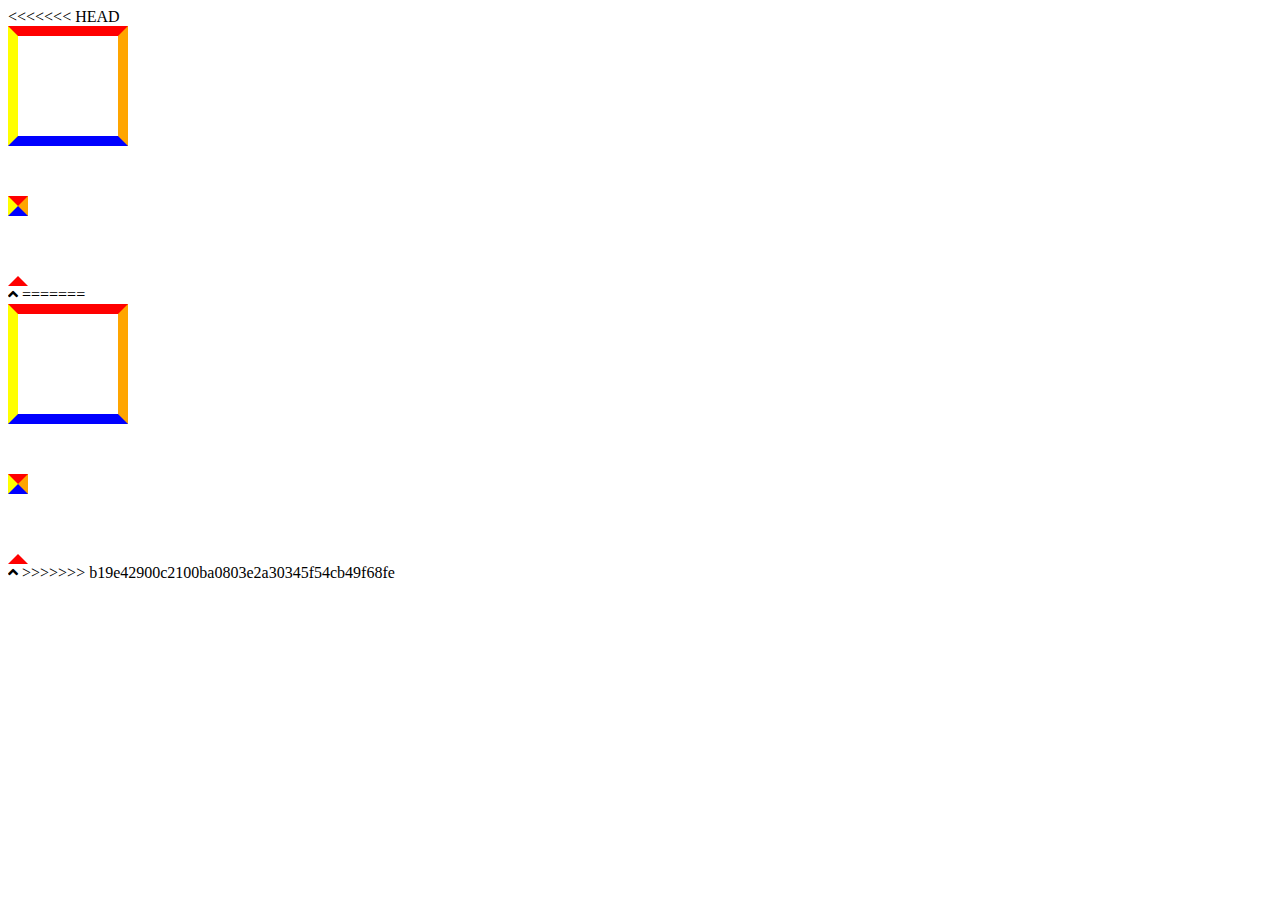
<file: 小三角.html>
<<<<<<< HEAD
<!DOCTYPE html>
<html>
<head>
	<title>小三角的练习</title>
	<meta charset="utf-8">
	<link rel="stylesheet" type="text/css" href="css/all.css">
	<style type="text/css">
		.box1 {
			width: 100px;
			height: 100px;
			border: 10px red solid;
			/*此时可以看到边框的颜色相接的部分是一个斜的*/
			border-color: red orange blue yellow;
			margin-bottom: 50px;
		}
		.box2 {
			/*可以发现这个盒子就包含了三个四个小三角*/
			width: 0px;
			height: 0px;
			border: 10px red solid;
			/*此时可以看到边框的颜色相接的部分是一个斜的*/
			border-color: red orange blue yellow;
			margin-bottom: 50px;
		}
		.box3 {
			/*可以发现这个盒子就包含了三个四个小三角*/
			width: 0px;
			height: 0px;
			border: 10px transparent solid;
			/*此时可以看到边框的颜色相接的部分是一个斜的*/
			border-bottom-color: red;
		}
	</style>
</head>
<body>
	<div class="box1"></div>
	<div class="box2"></div>
	<div class="box3"></div>
	<i class="fas fa-angle-up"></i>
</body>
=======
<!DOCTYPE html>
<html>
<head>
	<title>小三角的练习</title>
	<meta charset="utf-8">
	<link rel="stylesheet" type="text/css" href="css/all.css">
	<style type="text/css">
		.box1 {
			width: 100px;
			height: 100px;
			border: 10px red solid;
			/*此时可以看到边框的颜色相接的部分是一个斜的*/
			border-color: red orange blue yellow;
			margin-bottom: 50px;
		}
		.box2 {
			/*可以发现这个盒子就包含了三个四个小三角*/
			width: 0px;
			height: 0px;
			border: 10px red solid;
			/*此时可以看到边框的颜色相接的部分是一个斜的*/
			border-color: red orange blue yellow;
			margin-bottom: 50px;
		}
		.box3 {
			/*可以发现这个盒子就包含了三个四个小三角*/
			width: 0px;
			height: 0px;
			border: 10px transparent solid;
			/*此时可以看到边框的颜色相接的部分是一个斜的*/
			border-bottom-color: red;
		}
	</style>
</head>
<body>
	<div class="box1"></div>
	<div class="box2"></div>
	<div class="box3"></div>
	<i class="fas fa-angle-up"></i>
</body>
>>>>>>> b19e42900c2100ba0803e2a30345f54cb49f68fe
</html>
</file>
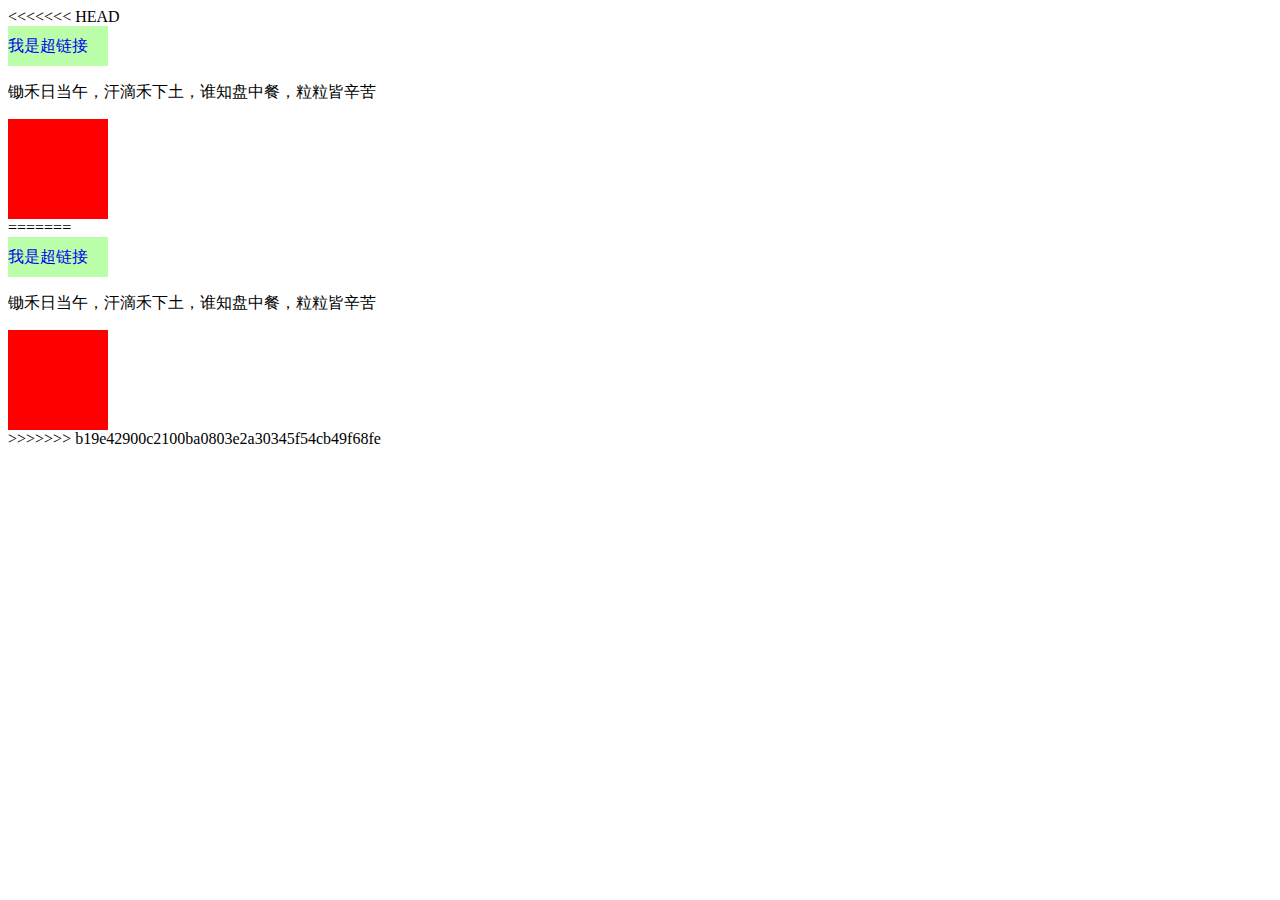
<file: 过渡效果.html>
<<<<<<< HEAD
<!DOCTYPE html>
<html>
<head>
	<title>过渡效果</title>
	<meta charset="utf-8">
	<style type="text/css">
		/*设置外部容器的属性*/
		.box1 {
			width: 100px;
			height: 40px;
			background-color: #bfa;
			line-height: 40px;
		}
		a {
			text-decoration: none;
		}
		/* 设置下拉框 */
		.box2 {
			width: 100px;
			/* 设置其高度为0，并且溢出内容自动隐藏，这样在打开界面时我们是看不到这个下拉框的 */
			height: 0;
			overflow: hidden;
			/* 为高度设置过渡效果 */
			transition: height 0.3s;
			/* 为其添加定位，令其脱离文档流，不影响其它元素的分布*/
			position: absolute;
		}
		.box2 img{
			/* 设置图片的高度和宽度*/
			height: 90px;
			width: 90px;
		}
		/* 当鼠标位于box1上时，以过渡效果出现下拉框 */
		.box1:hover .box2{
			/* 设置下拉框的最终高度 */
			height: 100px;
		}
		.box3 {
			height: 100px;
			width: 100px;
			background-color: red;
		}
	</style>
</head>
<body>
	<div class="box1">
		<a href="javascript:;">
			我是超链接
			<div class="box2">
				<img src="img/qrcode.png">
			</div>
		</a>
	</div>
	<p>锄禾日当午，汗滴禾下土，谁知盘中餐，粒粒皆辛苦</p>
	<div class="box3"></div>
</body>
=======
<!DOCTYPE html>
<html>
<head>
	<title>过渡效果</title>
	<meta charset="utf-8">
	<style type="text/css">
		/*设置外部容器的属性*/
		.box1 {
			width: 100px;
			height: 40px;
			background-color: #bfa;
			line-height: 40px;
		}
		a {
			text-decoration: none;
		}
		/* 设置下拉框 */
		.box2 {
			width: 100px;
			/* 设置其高度为0，并且溢出内容自动隐藏，这样在打开界面时我们是看不到这个下拉框的 */
			height: 0;
			overflow: hidden;
			/* 为高度设置过渡效果 */
			transition: height 0.3s;
			/* 为其添加定位，令其脱离文档流，不影响其它元素的分布*/
			position: absolute;
		}
		.box2 img{
			/* 设置图片的高度和宽度*/
			height: 90px;
			width: 90px;
		}
		/* 当鼠标位于box1上时，以过渡效果出现下拉框 */
		.box1:hover .box2{
			/* 设置下拉框的最终高度 */
			height: 100px;
		}
		.box3 {
			height: 100px;
			width: 100px;
			background-color: red;
		}
	</style>
</head>
<body>
	<div class="box1">
		<a href="javascript:;">
			我是超链接
			<div class="box2">
				<img src="img/qrcode.png">
			</div>
		</a>
	</div>
	<p>锄禾日当午，汗滴禾下土，谁知盘中餐，粒粒皆辛苦</p>
	<div class="box3"></div>
</body>
>>>>>>> b19e42900c2100ba0803e2a30345f54cb49f68fe
</html>
</file>
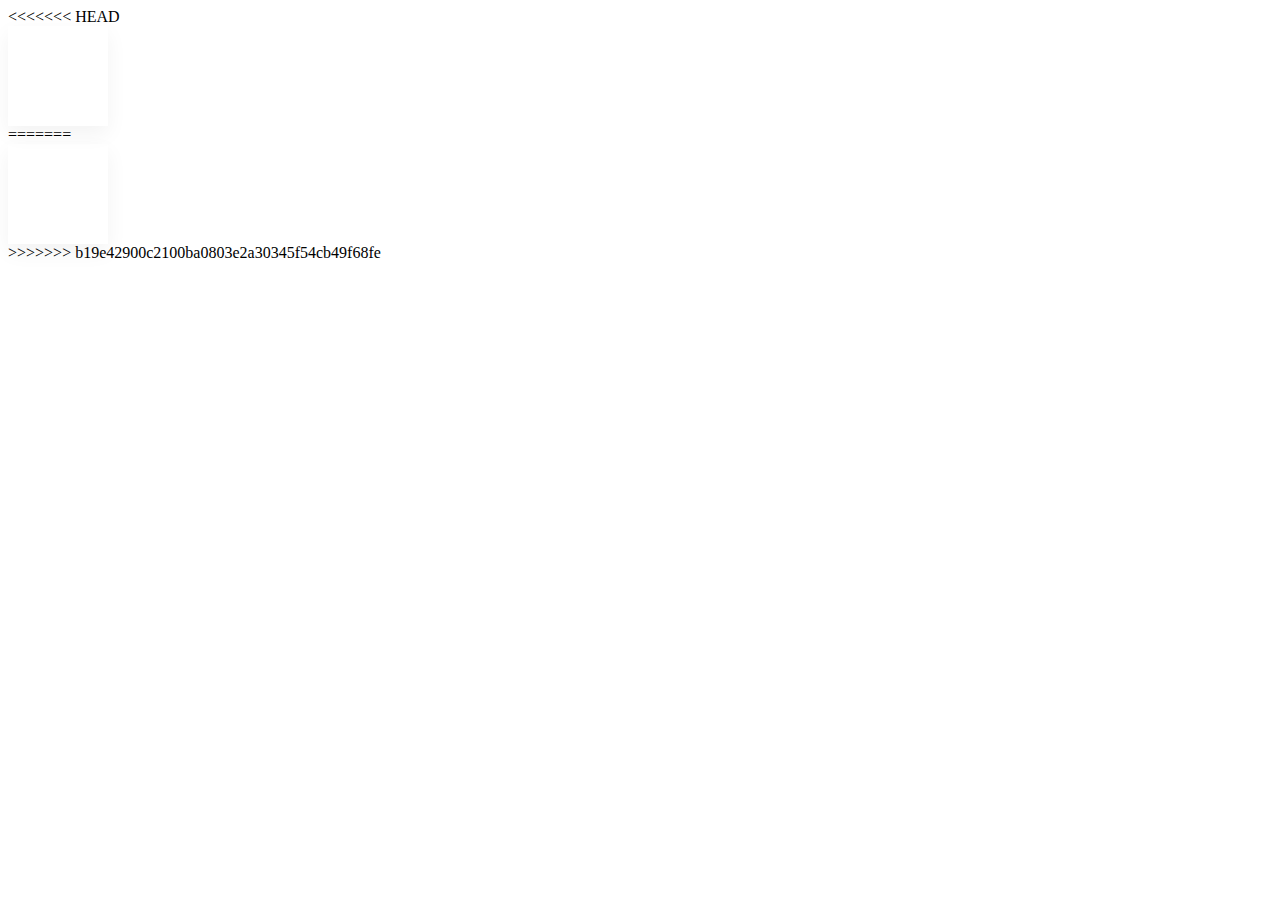
<file: 阴影.html>
<<<<<<< HEAD
<!DOCTYPE html>
<html>
<head>
	<title></title>
	<style type="text/css">
		div {
			width: 100px;
			height: 100px;
			box-shadow: 0 8px 20px rgba(0,0,0,0.05);
		}
	</style>
</head>
<body>
	<div></div>
</body>
=======
<!DOCTYPE html>
<html>
<head>
	<title></title>
	<style type="text/css">
		div {
			width: 100px;
			height: 100px;
			box-shadow: 0 8px 20px rgba(0,0,0,0.05);
		}
	</style>
</head>
<body>
	<div></div>
</body>
>>>>>>> b19e42900c2100ba0803e2a30345f54cb49f68fe
</html>
</file>
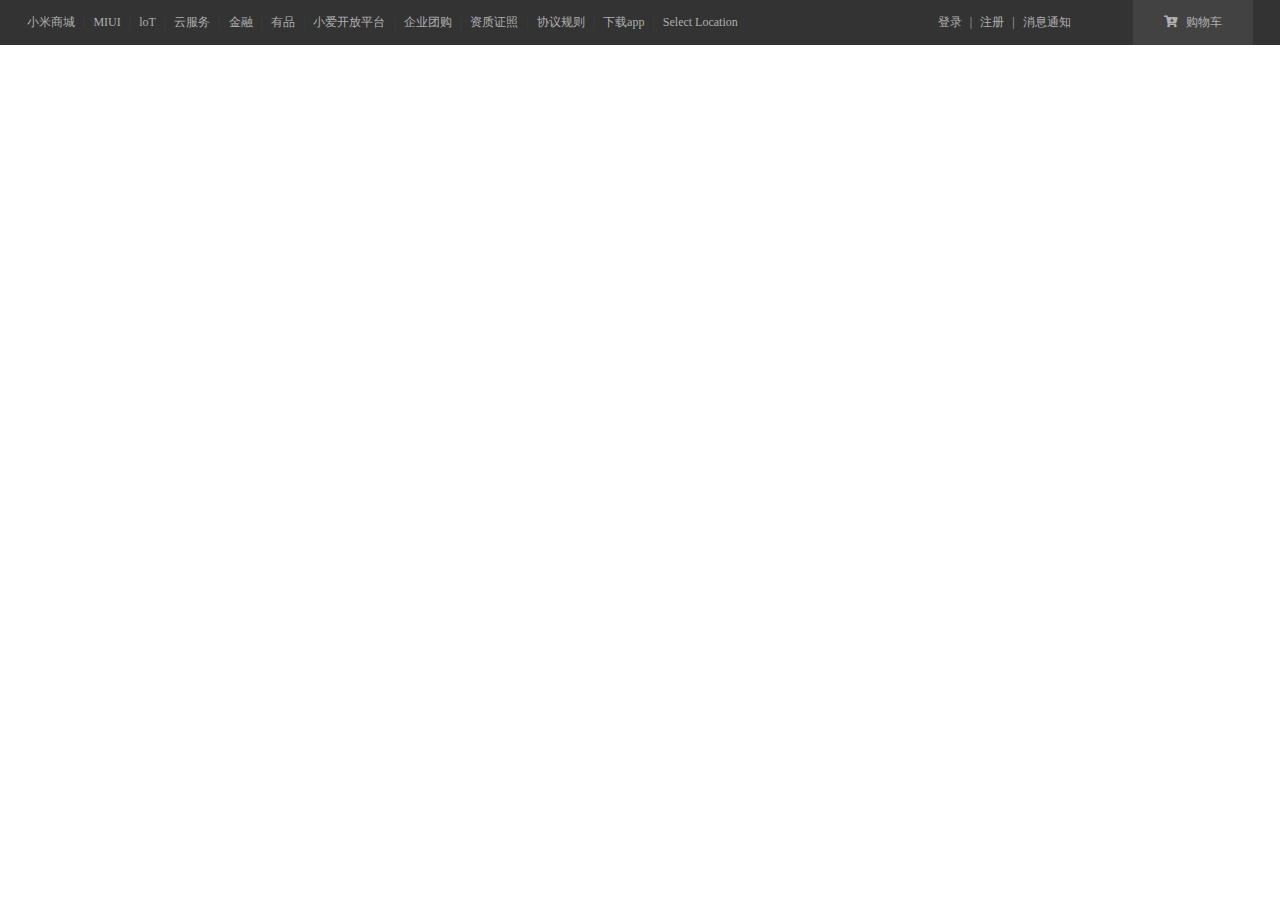
<file: myTest/01.顶部导航栏.html>
<!DOCTYPE html>
<html>
<head>
	<title>顶部导航栏</title>
	<meta charset="utf-8">
	<link rel="stylesheet" type="text/css" href="../css/reset.css">
	<link rel="stylesheet" type="text/css" href="../css/all.css">
	<link rel="stylesheet" type="text/css" href="01_顶部导航栏.css">
</head>
<body>
	<!-- 顶部导航栏 -->
	<div class="top-wrapper">
		<div class="top w">
			<!-- 左侧导航栏 -->
			<div class="left-nav">
				<li><a href="javascript:;">小米商城</a></li>
				<li class="line">|</li>
				<li><a href="javascript:;">MIUI</a></li>
				<li class="line">|</li>
				<li><a href="javascript:;">loT</a></li>
				<li class="line">|</li>
				<li><a href="javascript:;">云服务</a></li>
				<li class="line">|</li>
				<li><a href="javascript:;">金融</a></li>
				<li class="line">|</li>
				<li><a href="javascript:;">有品</a></li>
				<li class="line">|</li>
				<li><a href="javascript:;">小爱开放平台</a></li>
				<li class="line">|</li>
				<li><a href="javascript:;">企业团购</a></li>
				<li class="line">|</li>
				<li><a href="javascript:;">资质证照</a></li>
				<li class="line">|</li>
				<li><a href="javascript:;">协议规则</a></li>
				<li class="line">|</li>
				<li class="qrcode-wrapper"><a href="javascript:;">
					下载app
					<div class="qrcode">
						<img src="../img/qrcode.png">
						小米商城APP
					</div>
					<div class="trangle">
					</div>
				</a></li>
				<li class="line">|</li>
				<li><a href="javascript:;">Select Location</a></li>
			</div>
			<!-- 右侧导航栏 -->
			<div class="right-nav">
				<li><a href="javascript:;">登录</a></li>
				<li class="line">|</li>
				<li><a href="javascript:;">注册</a></li>
				<li class="line">|</li>
				<li><a href="javascript:;">消息通知</a></li>
			</div>
			<!-- 购物车 -->
			<div class="shopping-car">
				<li><a href="javascript:;">
					<i class="fas fa-cart-arrow-down"></i>
					购物车
					<div class="mycar">
						你还没有添加任何商品喔！
					</div>
				</a></li>
			</div>
		</div>
	</div>
</body>
</html>
</file>
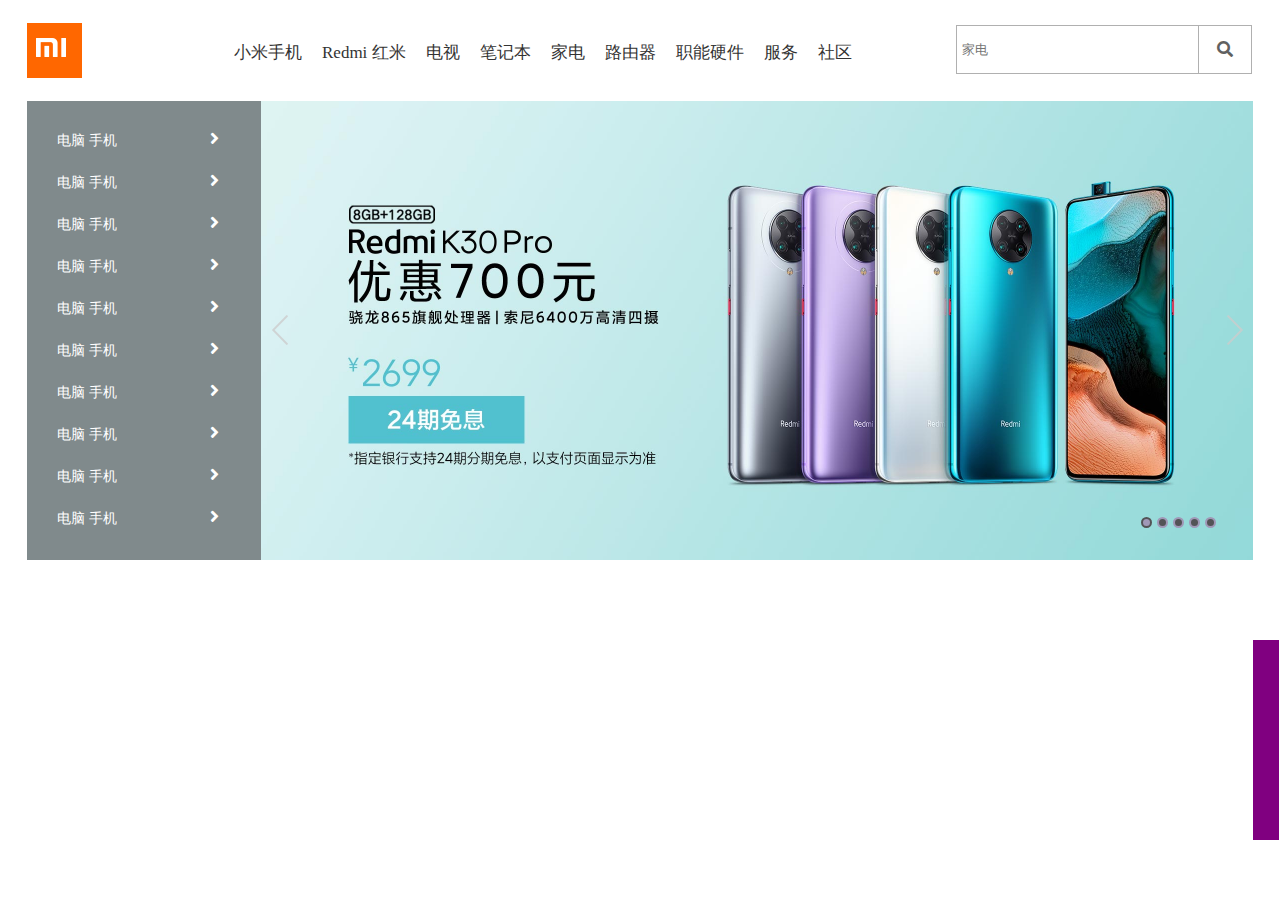
<file: myTest/02.头部.html>
<!DOCTYPE html>
<html>
<head>
	<title>头部</title>
	<meta charset="utf-8">
	<link rel="stylesheet" type="text/css" href="02_头部.css">
	<link rel="stylesheet" type="text/css" href="../css/all.css">
	<style type="text/css">
		p {
			white-space: pre;
		}
	</style>
</head>
<body>
	<!-- 头部 -->
	<div class="header-wrapper">
		<div class="header w">
			<!-- 左边logo部分 -->
			<div class="logo">
				<a class="mi-home" href="javascript:;"></a>
				<a class="mi-logo" href="javascript:;"></a>
			</div>
			<!-- 中间的导航栏 -->
			<div class="header-nav">
				<ul class="nav">
					<li>
						<a class="hidden" href="javascript">全部商品分类</a>
						<div class="hidden-nav-wrapper">
							<ul class="hidden-nav">
								<li>
									<a href="javascript:;">
										电脑 手机
										<i class="fas fa-angle-right"></i>
									</a>
								</li>
								<li>
									<a href="javascript:;">
										电脑 手机
										<i class="fas fa-angle-right"></i>
									</a>
								</li>
								<li>
									<a href="javascript:;">
										电脑 手机
										<i class="fas fa-angle-right"></i>
									</a>
								</li>
								<li>
									<a href="javascript:;">
										电脑 手机
										<i class="fas fa-angle-right"></i>
									</a>
								</li>
								<li>
									<a href="javascript:;">
										电脑 手机
										<i class="fas fa-angle-right"></i>
									</a>
								</li>
								<li>
									<a href="javascript:;">
										电脑 手机
										<i class="fas fa-angle-right"></i>
									</a>
								</li>
								<li>
									<a href="javascript:;">
										电脑 手机
										<i class="fas fa-angle-right"></i>
									</a>
								</li>
								<li>
									<a href="javascript:;">
										电脑 手机
										<i class="fas fa-angle-right"></i>
									</a>
								</li>
								<li>
									<a href="javascript:;">
										电脑 手机
										<i class="fas fa-angle-right"></i>
									</a>
								</li>
								<li>
									<a href="javascript:;">
										电脑 手机
										<i class="fas fa-angle-right"></i>
									</a>
								</li>
							</ul>
						</div>
					</li>
					<li class="show-goods"><a href="javascript">小米手机</a></li>
					<li class="show-goods"><a href="javascript">Redmi 红米</a></li>
					<li class="show-goods"><a href="javascript">电视</a></li>
					<li class="show-goods"><a href="javascript">笔记本</a></li>
					<li class="show-goods"><a href="javascript">家电</a></li>
					<li class="show-goods"><a href="javascript">路由器</a></li>
					<li class="show-goods"><a href="javascript">职能硬件</a></li>
					<li><a href="javascript">服务</a></li>
					<li><a href="javascript">社区</a></li>
					<!-- 部分nav的下拉框:要放在ul中，否则css无法指定 -->
					<div class="goods-info">
						
					</div>
				</ul>
			</div>
			<!-- 右边的搜索栏 -->
			<div class="header-search">
				<input type="text" name="输入" value="家电">
				<button><i class="fas fa-search"></i></button>
			</div>
		</div>
	</div>
	<!-- 中间的banner部分 -->
	<div class="banner w">
		<a href="javascript:;"><img src="../img/banner1.webp"></a>
		<a href="javascript:;"><img src="../img/banner2.webp"></a>
		<a href="javascript:;"><img src="../img/banner3.webp"></a>
		<a href="javascript:;"><img src="../img/banner4.webp"></a>
		<a href="javascript:;"><img src="../img/banner5.jpg"></a>
		<!-- 点状超链接 -->
		<div class="spot">
			<a class="active" href="javascript:;"></a>
			<a href="javascript:;"></a>
			<a href="javascript:;"></a>
			<a href="javascript:;"></a>
			<a href="javascript:;"></a>
		</div>
		<!-- 左右切换图片 -->
		<div class="pre-next">
			<a class="pre" href="javascript:;"></a>
			<a class="next" href="javascript:;"></a>
		</div>
	</div>
	<!-- 右边的小工具条 -->
	<div class="right-tool">
		
	</div>
</body>
</html>
</file>
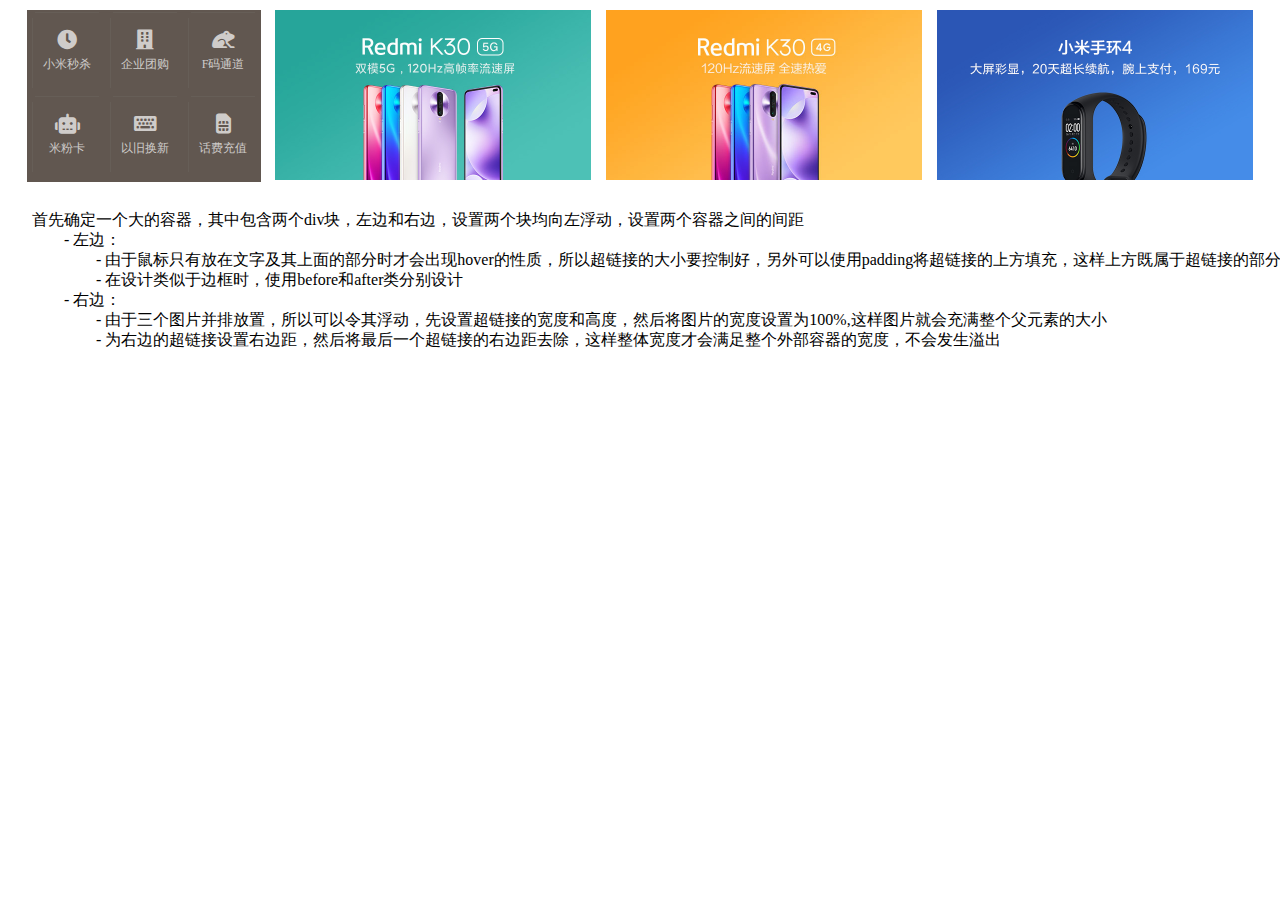
<file: myTest/03.广告栏.html>
<!DOCTYPE html>
<html>
<head>
	<title>广告栏左侧</title>
	<link rel="stylesheet" type="text/css" href="../css/all.css">
	<link rel="stylesheet" type="text/css" href="../css/reset.css">
	<link rel="stylesheet" type="text/css" href="03_广告栏.css">
	<style type="text/css">
		
		p {
			white-space: pre;
			line-height: 20px;
		}
	</style>
</head>
<body>
	<div class="ad-wrapper">
		<div class="shortcut">
			<li><a href="#"><i class="fas fa-clock"></i>小米秒杀</a></li>
			<li><a href="#"><i class="fas fa-building"></i>企业团购</a></li>
			<li><a href="#"><i class="fas fa-frog"></i>F码通道</a></li>
			<li><a href="#"><i class="fas fa-robot"></i>米粉卡</a></li>
			<li><a href="#"><i class="fas fa-keyboard"></i>以旧换新</a></li>
			<li><a href="#"><i class="fas fa-sim-card"></i>话费充值</a></li>
		</div>
		<div class="ad-img">
			<a href="javascript:;"><img src="../img/ad-img1.jpg"></a>
			<a href="javascript:;"><img src="../img/ad-img2.jpg"></a>
			<a href="javascript:;"><img src="../img/ad-img3.jpg"></a>
		</div>
	</div>
	<p>
	首先确定一个大的容器，其中包含两个div块，左边和右边，设置两个块均向左浮动，设置两个容器之间的间距
		- 左边：
			- 由于鼠标只有放在文字及其上面的部分时才会出现hover的性质，所以超链接的大小要控制好，另外可以使用padding将超链接的上方填充，这样上方既属于超链接的部分，又可以实现间距的设计
			- 在设计类似于边框时，使用before和after类分别设计
		- 右边：
			- 由于三个图片并排放置，所以可以令其浮动，先设置超链接的宽度和高度，然后将图片的宽度设置为100%,这样图片就会充满整个父元素的大小
			- 为右边的超链接设置右边距，然后将最后一个超链接的右边距去除，这样整体宽度才会满足整个外部容器的宽度，不会发生溢出
	</p>
</body>
</html>
</file>
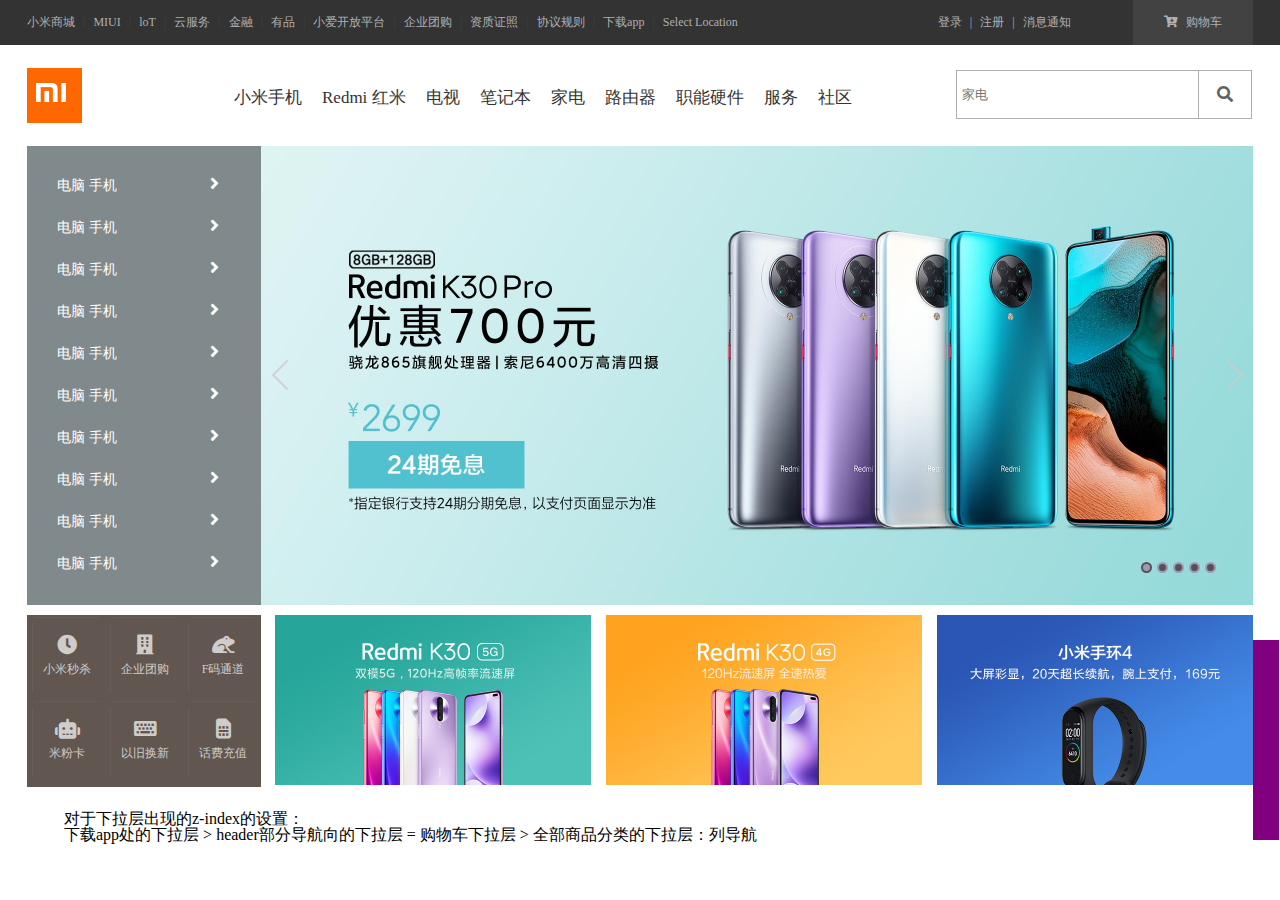
<file: myTest/total.html>
<!DOCTYPE html>
<html>
<head>
	<title>小米商城</title>
	<meta charset="utf-8">
	<link rel="stylesheet" type="text/css" href="../css/reset.css">
	<link rel="stylesheet" type="text/css" href="../css/all.css">
	<link rel="stylesheet" type="text/css" href="01_顶部导航栏.css">
	<link rel="stylesheet" type="text/css" href="02_头部.css">
	<link rel="stylesheet" type="text/css" href="03_广告栏.css">
	<style type="text/css">
		p {
			white-space: pre;
		}
	</style>
</head>
<body>
	<!-- 顶部导航栏 -->
	<div class="top-wrapper">
		<div class="top w">
			<!-- 左侧导航栏 -->
			<div class="left-nav">
				<li><a href="javascript:;">小米商城</a></li>
				<li class="line">|</li>
				<li><a href="javascript:;">MIUI</a></li>
				<li class="line">|</li>
				<li><a href="javascript:;">loT</a></li>
				<li class="line">|</li>
				<li><a href="javascript:;">云服务</a></li>
				<li class="line">|</li>
				<li><a href="javascript:;">金融</a></li>
				<li class="line">|</li>
				<li><a href="javascript:;">有品</a></li>
				<li class="line">|</li>
				<li><a href="javascript:;">小爱开放平台</a></li>
				<li class="line">|</li>
				<li><a href="javascript:;">企业团购</a></li>
				<li class="line">|</li>
				<li><a href="javascript:;">资质证照</a></li>
				<li class="line">|</li>
				<li><a href="javascript:;">协议规则</a></li>
				<li class="line">|</li>
				<li class="qrcode-wrapper"><a href="javascript:;">
					下载app
					<div class="qrcode">
						<img src="../img/qrcode.png">
						小米商城APP
					</div>
					<div class="trangle">
					</div>
				</a></li>
				<li class="line">|</li>
				<li><a href="javascript:;">Select Location</a></li>
			</div>
			<!-- 右侧导航栏 -->
			<div class="right-nav">
				<li><a href="javascript:;">登录</a></li>
				<li class="line">|</li>
				<li><a href="javascript:;">注册</a></li>
				<li class="line">|</li>
				<li><a href="javascript:;">消息通知</a></li>
			</div>
			<!-- 购物车 -->
			<div class="shopping-car">
				<li><a href="javascript:;">
					<i class="fas fa-cart-arrow-down"></i>
					购物车
					<div class="mycar">
						你还没有添加任何商品喔！
					</div>
				</a></li>
			</div>
		</div>
	</div>
	<!-- 头部 -->
	<div class="header-wrapper">
		<div class="header w">
			<!-- 左边logo部分 -->
			<div class="logo">
				<a class="mi-home" href="javascript:;"></a>
				<a class="mi-logo" href="javascript:;"></a>
			</div>
			<!-- 中间的导航栏 -->
			<div class="header-nav">
				<ul class="nav">
					<li>
						<a class="hidden" href="javascript">全部商品分类</a>
						<div class="hidden-nav-wrapper">
							<ul class="hidden-nav">
								<li>
									<a href="javascript:;">
										电脑 手机
										<i class="fas fa-angle-right"></i>
									</a>
								</li>
								<li>
									<a href="javascript:;">
										电脑 手机
										<i class="fas fa-angle-right"></i>
									</a>
								</li>
								<li>
									<a href="javascript:;">
										电脑 手机
										<i class="fas fa-angle-right"></i>
									</a>
								</li>
								<li>
									<a href="javascript:;">
										电脑 手机
										<i class="fas fa-angle-right"></i>
									</a>
								</li>
								<li>
									<a href="javascript:;">
										电脑 手机
										<i class="fas fa-angle-right"></i>
									</a>
								</li>
								<li>
									<a href="javascript:;">
										电脑 手机
										<i class="fas fa-angle-right"></i>
									</a>
								</li>
								<li>
									<a href="javascript:;">
										电脑 手机
										<i class="fas fa-angle-right"></i>
									</a>
								</li>
								<li>
									<a href="javascript:;">
										电脑 手机
										<i class="fas fa-angle-right"></i>
									</a>
								</li>
								<li>
									<a href="javascript:;">
										电脑 手机
										<i class="fas fa-angle-right"></i>
									</a>
								</li>
								<li>
									<a href="javascript:;">
										电脑 手机
										<i class="fas fa-angle-right"></i>
									</a>
								</li>
							</ul>
						</div>
					</li>
					<li class="show-goods"><a href="javascript">小米手机</a></li>
					<li class="show-goods"><a href="javascript">Redmi 红米</a></li>
					<li class="show-goods"><a href="javascript">电视</a></li>
					<li class="show-goods"><a href="javascript">笔记本</a></li>
					<li class="show-goods"><a href="javascript">家电</a></li>
					<li class="show-goods"><a href="javascript">路由器</a></li>
					<li class="show-goods"><a href="javascript">职能硬件</a></li>
					<li><a href="javascript">服务</a></li>
					<li><a href="javascript">社区</a></li>
					<!-- 部分nav的下拉框:要放在ul中，否则css无法指定 -->
					<div class="goods-info">
						
					</div>
				</ul>
			</div>
			<!-- 右边的搜索栏 -->
			<div class="header-search">
				<input type="text" name="输入" value="家电">
				<button><i class="fas fa-search"></i></button>
			</div>
		</div>
	</div>
	<!-- 中间的banner部分 -->
	<div class="banner w">
		<a href="javascript:;"><img src="../img/banner1.webp"></a>
		<a href="javascript:;"><img src="../img/banner2.webp"></a>
		<a href="javascript:;"><img src="../img/banner3.webp"></a>
		<a href="javascript:;"><img src="../img/banner4.webp"></a>
		<a href="javascript:;"><img src="../img/banner5.jpg"></a>
		<div class="spot">
			<a class="active" href="javascript:;"></a>
			<a href="javascript:;"></a>
			<a href="javascript:;"></a>
			<a href="javascript:;"></a>
			<a href="javascript:;"></a>
		</div>
		<!-- 左右切换图片 -->
		<div class="pre-next">
			<a class="pre" href="javascript:;"></a>
			<a class="next" href="javascript:;"></a>
		</div>
	</div>
	<!-- 广告栏部分 -->
	<div class="ad-wrapper">
		<div class="shortcut">
			<li><a href="#"><i class="fas fa-clock"></i>小米秒杀</a></li>
			<li><a href="#"><i class="fas fa-building"></i>企业团购</a></li>
			<li><a href="#"><i class="fas fa-frog"></i>F码通道</a></li>
			<li><a href="#"><i class="fas fa-robot"></i>米粉卡</a></li>
			<li><a href="#"><i class="fas fa-keyboard"></i>以旧换新</a></li>
			<li><a href="#"><i class="fas fa-sim-card"></i>话费充值</a></li>
		</div>
		<div class="ad-img">
			<a href="javascript:;"><img src="../img/ad-img1.jpg"></a>
			<a href="javascript:;"><img src="../img/ad-img2.jpg"></a>
			<a href="javascript:;"><img src="../img/ad-img3.jpg"></a>
		</div>
	</div>
	<!-- 右边的小工具条 -->
	<div class="right-tool">
		
	</div>
	<p>
		对于下拉层出现的z-index的设置：
		下载app处的下拉层 > header部分导航向的下拉层 = 购物车下拉层 > 全部商品分类的下拉层：列导航
	</p>
</body>
</html>
</file>
<file: myTest/01_顶部导航栏.css>
li {
	list-style:none;
}
a {
	text-decoration: none;
}
.w {
	width: 1226px;
	margin: 0 auto;
}
.top-wrapper {
	width: 100%;
	height: 45px;
	background-color: #333333;
	line-height: 45px;
}
.top-wrapper .left-nav,
.top-wrapper .right-nav,
.top-wrapper li {
	float: left;
}
.top-wrapper .shopping-car {
	float: right;
}
.top-wrapper a,
.top-wrapper li {
	color: #B0B0B0;
	font-size: 12px;
}
.top a:hover {
	color: white;
}


/*设置左侧导航栏*/
.top .left-nav a {
	display: block;
	height: 45px;
}
.top .left-nav .line {
	margin: 0 8px;
	color: #3C423C;
}
.top .left-nav a:hover {
	color: white;
}

/*设置右侧导航栏*/
.top .right-nav {
	margin-left: 200px;
}
.top .right-nav .line {
	margin: 0 8px;
}

/*设置购物车*/
.shopping-car a {
	display: block;
	width: 120px;
	height: 45px;
	background-color: #424242;
	text-align: center;
}
.shopping-car a i {
	margin-right: 5px;
}
.shopping-car a:hover {
	background-color: white;
	color: #FF5B00;
}


/*设置左侧导航栏下载APP的下拉层*/
.qrcode-wrapper {
	/*background-color: red;*/
	position: relative;
}
.left-nav .qrcode {
	height: 0;
	overflow: hidden;
	position: absolute;
	width: 124px;
	/*height: 150px;*/
	line-height: 1;
	text-align: center;
	font-size: 14px;
	/*background-color: green;*/
	transition: height 0.3s;
	color: black;
	box-shadow: 0 0 10px rgba(0,0,0,.3);
	left: -40px;
	z-index: 9999999;
	background-color: white;
}

.left-nav .qrcode img {
	width: 88px;
	height: 88px;
	display: block;
	padding: 21px 18px 10px 18px;
	/*background-color: red;*/
}
.left-nav .qrcode-wrapper:hover .qrcode{
	height: 150px;
}

/*设置小三角*/
.left-nav .trangle {
	width: 0;
	height: 0;
	border: 8px solid transparent;
	border-bottom-color: white;
	position: absolute;
	bottom: 0;
	left: 0;
	right: 0;
	margin: 0 auto;
	display: none;
}

.left-nav .qrcode-wrapper:hover .trangle{
	display: block;
}

/*添加购物车的下拉框*/
.top .shopping-car {
	position: relative;
}
.shopping-car .mycar {
	width: 240px;
	/*height: 80px;*/
	/*background-color: red;*/
	position: absolute;
	right: 0;
	top: 45px;
	background-color: white;
	height: 0;
	overflow: hidden;
	transition: height 0.3s;
	z-index: 99999;
}
.shopping-car:hover .mycar {
	height: 80px;
	box-shadow: 0 5px 5px rgba(0,0,0,.1);
}
</file>
<file: myTest/02_头部.css>
* {
	padding: 0;
	margin: 0;
}
.w {
	width: 1226px;
	margin: 0 auto;
}
li {
	list-style:none;
}
a {
	text-decoration: none;
}
.header-wrapper {
	position: relative;
}
.header {
	height: 100px;
	/*内容居中*/
	line-height: 100px;
	line-height: 100px;
	/*background-color: #bfa;*/
}
/*logo和nav向左浮动，并且nav里面的li也向左浮动*/
.header .logo,
.header .header-nav,
.header .header-nav li {
	float: left;
}
/*搜索栏向右浮动*/
.header .header-search {
	float: right;
}

/*
1、logo部分
*/
.header .logo {
	width: 55px;
	height: 100px;
	/*因为其中放置的两个超链接需要并排放置，但是每次只能显示一个超链接，所以需要设置溢出隐藏*/
	overflow: hidden;
	position: relative;
}
.header .logo a{
	display: block;
	width: 55px;
	height: 55px;
	/*居中*/
	margin-top: 22.5px;
	/*设置定位，调整两个超链接的位置，使其并排放置*/
	position: absolute;
	background-color: #FF6700;
	/*设置动画演示*/
	transition: left 0.3s;
}
/*为两个超链接设置各自的背景，通过调整left值实现过渡效果*/
.header .logo .mi-logo {
	left: 0;
	background-image: url(../img/mi-logo.png);
}
.header .logo .mi-home {
	left: -55px;
	background-image: url(../img/home.png);
}
.header .logo:hover .mi-logo{
	left: 55px;
}
.header .logo:hover .mi-home {
	left: 0;
}

/*
2、中间的nav部分
*/
/*.header-nav {
	width: 828px;
	height: 100px;
}*/
.header .header-nav ul {
	/*设置与logo的边距*/
	padding:12px 0 0 30px;
	height: 82px;
	/*内容居中*/
	line-height: 82px;
}
.header-nav ul li a {
	color: #333333;
	font-size: 17px;
	display: block;
	height: 82px;
	margin-right: 20px;
}
.header-nav li a:hover {
	color: #FF5B00;
}
.header-nav .hidden {
	/*注意只是隐藏超链接a，依然占据页面位置*/
	visibility: hidden;
}

/*
3、右侧搜索栏
*/
.header-search {
	height: 51px;
	width: 297px;
	margin-top: 25px;
}
.header-search input,
.header-search button {
	/*增加浮动，去除两个表单项元素特有的间距*/
	float: left;
	/*去除轮廓线*/
	outline: none;
	height: 49px;
	padding: 0;
	margin: 0;
	/*去除表单项元素自身的边框*/
	border: 0;
	/*为其添加边框*/
	border: 1px #B0B0B0 solid;
}
.header-search input {
	height: 47px;
	width: 241px;
	/*设置元素缩进*/
	text-indent: 5px;
	color: #757575;
}
.header-search button {
	width: 53px;
	/*去除左边框*/
	border-left: none;
	font-size: 16px;
	color: #616161;
	background-color: white;
}

.header-search button:hover {
	background-color:#FF5B00;
	color: white;
	border: none;
}
.header-search:hover input,
.header-search:hover button {
	border-color: grey;
}

.header-search input:focus,
.header-search input:focus + button{
	/*使用+是为了选取紧跟着input的那一个兄弟元素button，如果input后面一个兄弟元素不是button，则无法选中*/
	border-color: #FF5B00;
}

/*
4、导航栏下拉框:在html中下拉框必须放在ul中;
*/
.goods-info {
	/*设置其宽度100%，即是离他最近的开启了定位的父元素宽度的100%，那也就是整个头部的容器header-wrapper*/
	width: 100%;
	/*height: 120px;*/
	background-color: white;
	/*开启定位，确定位置*/
	position: absolute;
	left: 0;
	top: 100px;
	/*隐藏元素*/
	height: 0;
	overflow: hidden;
	/*增大其层级*/
	z-index: 9;
	transition: height,.3s;
	/*先设置一个透明边框，然后再之后改变其颜色时就不会产生突变*/
	border-top: 1px solid transparent;
}

/*只给中间的几个li添加hover时的下拉框*/
.nav .show-goods:hover ~ .goods-info,
.goods-info:hover {
	/*不仅需要给li绑定hover，还需要给弹出层自身绑定hover，否则在当鼠标离开了li后，弹出层就消失了*/
	height: 228px;
	border-top-color: rgb(224,224,224);
	box-shadow: 0 5px 3px rgba(0,0,0,.1);
}

/*
全部商品分类：隐藏部分
*/
.hidden-nav-wrapper {
	width: 234px;
	height: 460px;
	background-color: #808A8C;
	position: absolute;
	left: 50%;
	margin-left: -613px;
	top: 100px;
	z-index: 1;
}
.header-nav .hidden-nav-wrapper ul.hidden-nav{
	padding:0;
	height: 420px;
	/*background-color: blue;*/
	padding: 20px 0;
}
.header-nav .hidden-nav-wrapper ul.hidden-nav li {
	/*前面设置了li浮动，这里去除浮动*/
	float: none;
	height: 42px;
}
.header-nav .hidden-nav-wrapper ul.hidden-nav a {
	display: block;
	width: 174px;
	height: 42px;
	line-height: 42px;
	padding: 0 30px 0;
	color: white;
	font-size: 14px;
}
.header-nav .hidden-nav-wrapper ul.hidden-nav li i {
	margin-left:90px;
	font-size: 18px;
}
.header-nav .hidden-nav-wrapper ul.hidden-nav a:hover {
	background-color: #FF5B00;
	color: white;
}

/*
banner部分
 */
.banner {	/*需要设置高度，否则高度塌陷了*/
	height: 460px;
	position: relative;
	background-color: pink;
}
.banner > a{
	display: block;
	width: 1226px;
	height: 460px;
	position: absolute;
}
.banner a img {
	width: 100%;
	height: 100%;
}
.banner .spot {
	position: absolute;
	right: 32px;
	bottom: 32px;
}
.banner .spot a {
	float: left;
	width: 7px;
	height: 7px;
	background-color: #535356;
	border-radius: 50%;
	border: 2px solid #A098B7;
	margin-right: 5px;
}
.banner .spot .active,
.banner .spot a:hover {
	border-color: #535356;
	background-color: #A098B7;
}

/*雪碧图*/
.banner .pre-next a {
	display: block;
	width: 42px;
	height: 69px;
	position: absolute;
}
.banner .pre-next .pre {
	left: 234px;
	top: 195px;
	background-image: url(../img/prev-next.png);
	background-position: -83px 0;
}
.banner .pre-next .next {
	right: 0;
	top: 195px;
	background-image: url(../img/prev-next.png);
	background-position: -123px 0;
}

.banner .pre-next .pre:hover {
	background-position: 0 0;
}
.banner .pre-next .next:hover {
	background-position: -42px 0;
}

/*
右边的小工具条
 */
.right-tool {
	width: 26px;
	height: 200px;
	position: fixed;
	background-color: purple;
	right: 50%;
	bottom: 60px;
	margin-right: -639px;
	z-index: 9999;
}
</file>
<file: myTest/03_广告栏.css>
.ad-wrapper {
	width: 1226px;
	height: 170px;
	margin: 10px auto;
	/*background-color: red;*/
}
.shortcut, .ad-img, .ad-img a {
	float: left;
}

/*左边部分*/
.shortcut {
	width: 234px;
	height: 172px;
	background-color: #615750;
}
.shortcut li {
	list-style:none; 
	width: 70px;
	height: 82px;
	padding: 0 3px;
	float: left;
	position: relative;
	margin-top: 2px;
	margin-left: 2px;
}
.shortcut a {
	display: block;
	width: 70px;
	height: 46px;
	text-decoration: none;
	color: #CFCCCA;
	padding-top: 18px;  
	text-align: center;
	font-size: 12px;
}
.shortcut a:hover {
	color: white;
}

.shortcut li a i {
	display: block;
	width: 24px;
	height: 24px;
	margin:0 23px 4px;
	font-size: 20px;
}
.shortcut li:before {
	content:'';
	position: absolute;
	width: 64px;
	height: 1px;
	background-color: #665e57;
	left: 0;
	right: 0;
	margin: 0 auto;
}
.shortcut li:after {
	content:'';
	position: absolute;
	width: 1px;
	height: 70px;
	background-color: #665e57;
	top: 0;
	bottom: 0;
	margin: auto 0;
}

/*右边部分*/
.ad-img {
	margin-left: 14px;
}
.ad-img a {
	display: block;
	width: 316px;
	height: 170px;
	margin-right: 15px;
}
/*将最后一个超链接的右边距去除*/
.ad-img a:last-child {
	margin-right: 0;
}
.ad-img a img {
	width: 100%;
}
</file>
